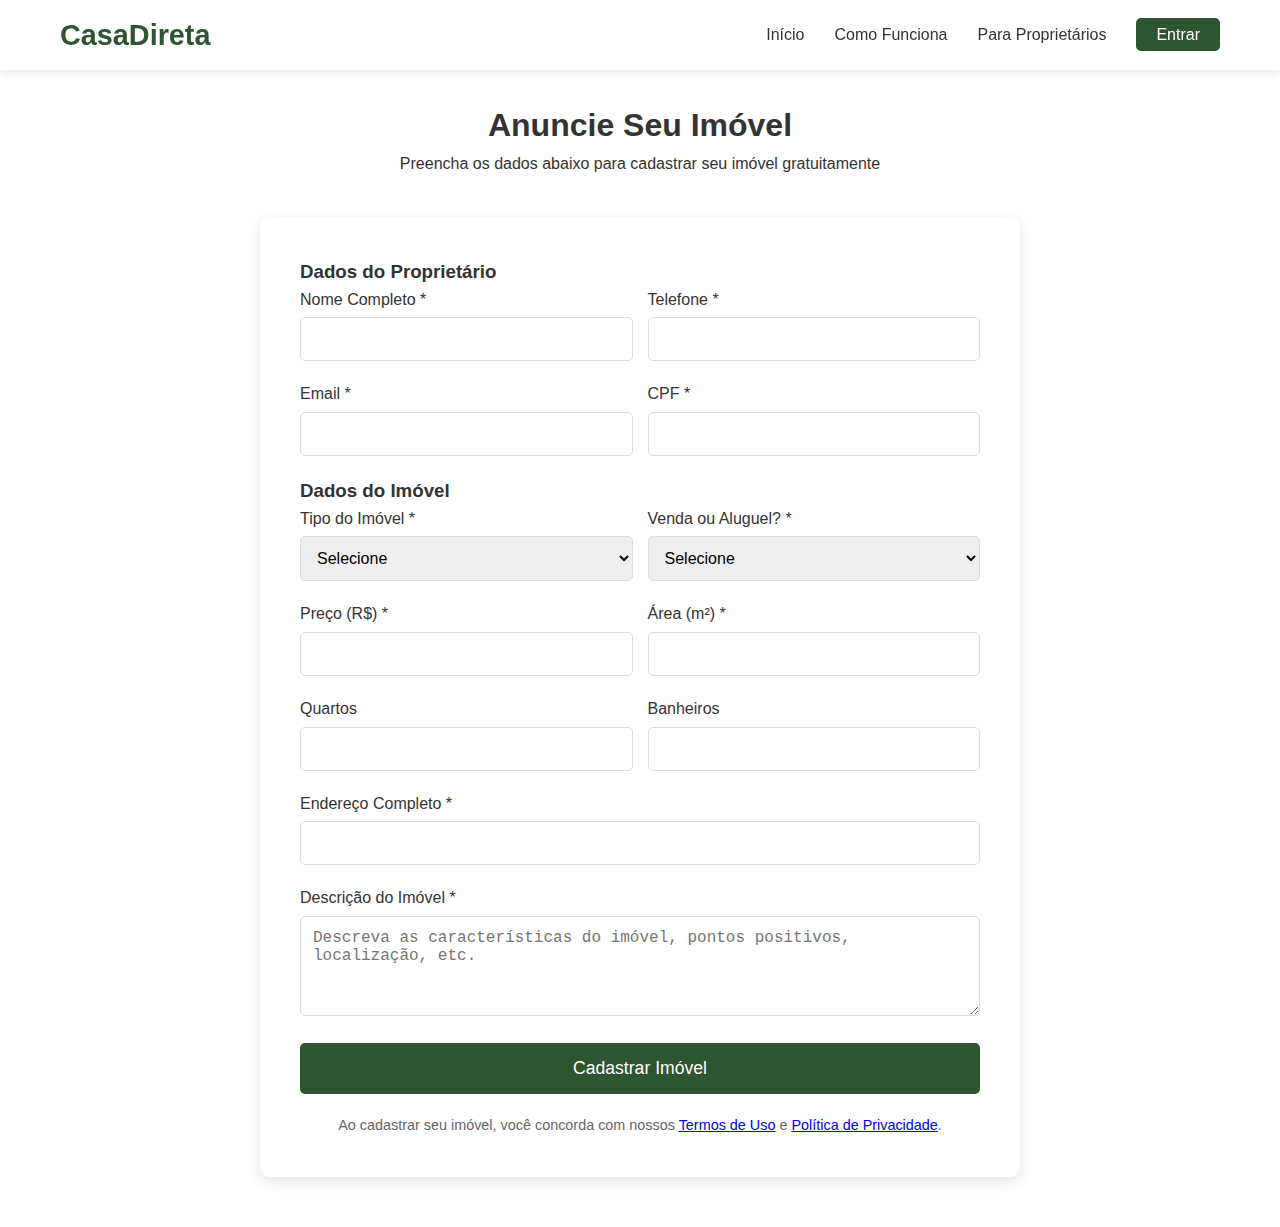
<file: Cadastro.html>
<!DOCTYPE html>
<html lang="pt-BR">
<head>
    <meta charset="UTF-8">
    <meta name="viewport" content="width=device-width, initial-scale=1.0">
    <title>Cadastro de Proprietário - CasaDireta</title>
    <link rel="stylesheet" href="style.css">
    <style>
        .cadastro-container {
            max-width: 800px;
            margin: 100px auto 50px;
            padding: 0 20px;
        }
        
        .cadastro-header {
            text-align: center;
            margin-bottom: 40px;
        }
        
        .cadastro-form {
            background: white;
            padding: 40px;
            border-radius: 10px;
            box-shadow: 0 5px 15px rgba(0,0,0,0.1);
        }
        
        .form-group {
            margin-bottom: 20px;
        }
        
        .form-group label {
            display: block;
            margin-bottom: 5px;
            font-weight: 500;
        }
        
        .form-group input,
        .form-group select,
        .form-group textarea {
            width: 100%;
            padding: 12px;
            border: 1px solid #ddd;
            border-radius: 5px;
            font-size: 1rem;
        }
        
        .form-group textarea {
            height: 100px;
            resize: vertical;
        }
        
        .form-row {
            display: grid;
            grid-template-columns: 1fr 1fr;
            gap: 15px;
        }
        
        .submit-btn {
            background: #2c5530;
            color: white;
            padding: 15px 30px;
            border: none;
            border-radius: 5px;
            font-size: 1.1rem;
            cursor: pointer;
            width: 100%;
            transition: background 0.3s;
        }
        
        .submit-btn:hover {
            background: #1e3a23;
        }
        
        .form-note {
            text-align: center;
            margin-top: 20px;
            color: #666;
            font-size: 0.9rem;
        }
    </style>
</head>
<body>
    <header>
        <nav class="navbar">
            <div class="nav-container">
                <h1 class="logo">CasaDireta</h1>
                <ul class="nav-menu">
                    <li><a href="index.html">Início</a></li>
                    <li><a href="index.html#como-funciona">Como Funciona</a></li>
                    <li><a href="index.html#para-proprietarios">Para Proprietários</a></li>
                    <li><a href="login.html" class="login-btn">Entrar</a></li>
                </ul>
            </div>
        </nav>
    </header>

    <div class="cadastro-container">
        <div class="cadastro-header">
            <h1>Anuncie Seu Imóvel</h1>
            <p>Preencha os dados abaixo para cadastrar seu imóvel gratuitamente</p>
        </div>

        <form class="cadastro-form" action="processa_cadastro.php" method="POST">
            <h3>Dados do Proprietário</h3>
            
            <div class="form-row">
                <div class="form-group">
                    <label for="nome">Nome Completo *</label>
                    <input type="text" id="nome" name="nome" required>
                </div>
                <div class="form-group">
                    <label for="telefone">Telefone *</label>
                    <input type="tel" id="telefone" name="telefone" required>
                </div>
            </div>
            
            <div class="form-row">
                <div class="form-group">
                    <label for="email">Email *</label>
                    <input type="email" id="email" name="email" required>
                </div>
                <div class="form-group">
                    <label for="cpf">CPF *</label>
                    <input type="text" id="cpf" name="cpf" required>
                </div>
            </div>

            <h3>Dados do Imóvel</h3>
            
            <div class="form-row">
                <div class="form-group">
                    <label for="tipo_imovel">Tipo do Imóvel *</label>
                    <select id="tipo_imovel" name="tipo_imovel" required>
                        <option value="">Selecione</option>
                        <option value="casa">Casa</option>
                        <option value="apartamento">Apartamento</option>
                        <option value="sobrado">Sobrado</option>
                        <option value="kitnet">Kitnet</option>
                        <option value="terreno">Terreno</option>
                    </select>
                </div>
                <div class="form-group">
                    <label for="transacao">Venda ou Aluguel? *</label>
                    <select id="transacao" name="transacao" required>
                        <option value="">Selecione</option>
                        <option value="venda">Venda</option>
                        <option value="aluguel">Aluguel</option>
                    </select>
                </div>
            </div>

            <div class="form-row">
                <div class="form-group">
                    <label for="preco">Preço (R$) *</label>
                    <input type="number" id="preco" name="preco" required>
                </div>
                <div class="form-group">
                    <label for="area">Área (m²) *</label>
                    <input type="number" id="area" name="area" required>
                </div>
            </div>

            <div class="form-row">
                <div class="form-group">
                    <label for="quartos">Quartos</label>
                    <input type="number" id="quartos" name="quartos" min="0">
                </div>
                <div class="form-group">
                    <label for="banheiros">Banheiros</label>
                    <input type="number" id="banheiros" name="banheiros" min="0">
                </div>
            </div>

            <div class="form-group">
                <label for="endereco">Endereço Completo *</label>
                <input type="text" id="endereco" name="endereco" required>
            </div>

            <div class="form-group">
                <label for="descricao">Descrição do Imóvel *</label>
                <textarea id="descricao" name="descricao" placeholder="Descreva as características do imóvel, pontos positivos, localização, etc." required></textarea>
            </div>

            <button type="submit" class="submit-btn">Cadastrar Imóvel</button>
            
            <p class="form-note">
                Ao cadastrar seu imóvel, você concorda com nossos <a href="#">Termos de Uso</a> e 
                <a href="#">Política de Privacidade</a>.
            </p>
        </form>
    </div>
</body>
</html>
</file>
<file: style.css>
* {
    margin: 0;
    padding: 0;
    box-sizing: border-box;
}

body {
    font-family: 'Arial', sans-serif;
    line-height: 1.6;
    color: #333;
}

.container {
    max-width: 1200px;
    margin: 0 auto;
    padding: 0 20px;
}

/* Navbar */
.navbar {
    background: #fff;
    box-shadow: 0 2px 10px rgba(0,0,0,0.1);
    position: fixed;
    width: 100%;
    top: 0;
    z-index: 1000;
}

.nav-container {
    max-width: 1200px;
    margin: 0 auto;
    padding: 0 20px;
    display: flex;
    justify-content: space-between;
    align-items: center;
    height: 70px;
}

.logo {
    color: #2c5530;
    font-size: 1.8rem;
    font-weight: bold;
}

.nav-menu {
    display: flex;
    list-style: none;
    gap: 30px;
}

.nav-menu a {
    text-decoration: none;
    color: #333;
    font-weight: 500;
    transition: color 0.3s;
}

.nav-menu a:hover {
    color: #2c5530;
}

.login-btn {
    background: #2c5530;
    color: white !important;
    padding: 8px 20px;
    border-radius: 5px;
}

/* Hero Section */
.hero {
    background: linear-gradient(135deg, #2c5530 0%, #4a7c59 100%);
    color: white;
    padding: 150px 0 100px;
    text-align: center;
}

.hero-content h1 {
    font-size: 3rem;
    margin-bottom: 20px;
}

.hero-content p {
    font-size: 1.2rem;
    margin-bottom: 40px;
    opacity: 0.9;
}

.search-form {
    max-width: 800px;
    margin: 0 auto;
}

.search-inputs {
    display: grid;
    grid-template-columns: 2fr 1fr 1fr auto;
    gap: 15px;
    padding: 20px;
    background: rgba(255,255,255,0.1);
    border-radius: 10px;
    backdrop-filter: blur(10px);
}

.search-inputs input,
.search-inputs select {
    padding: 12px;
    border: none;
    border-radius: 5px;
    font-size: 1rem;
}

.search-inputs button {
    background: #ff6b35;
    color: white;
    border: none;
    padding: 12px 30px;
    border-radius: 5px;
    font-size: 1rem;
    cursor: pointer;
    transition: background 0.3s;
}

.search-inputs button:hover {
    background: #e55a2b;
}

/* How It Works */
.how-it-works {
    padding: 80px 0;
    background: #f8f9fa;
}

.how-it-works h2 {
    text-align: center;
    font-size: 2.5rem;
    margin-bottom: 50px;
    color: #2c5530;
}

.steps {
    display: grid;
    grid-template-columns: repeat(3, 1fr);
    gap: 40px;
}

.step {
    text-align: center;
    padding: 30px;
}

.step-number {
    width: 60px;
    height: 60px;
    background: #2c5530;
    color: white;
    border-radius: 50%;
    display: flex;
    align-items: center;
    justify-content: center;
    font-size: 1.5rem;
    font-weight: bold;
    margin: 0 auto 20px;
}

.step h3 {
    font-size: 1.5rem;
    margin-bottom: 15px;
    color: #2c5530;
}

/* For Owners */
.for-owners {
    padding: 80px 0;
}

.owner-content {
    display: grid;
    grid-template-columns: 1fr 1fr;
    gap: 60px;
    align-items: center;
}

.owner-text h2 {
    font-size: 2.5rem;
    margin-bottom: 20px;
    color: #2c5530;
}

.owner-text p {
    font-size: 1.1rem;
    margin-bottom: 30px;
    color: #666;
}

.owner-text ul {
    list-style: none;
    margin-bottom: 30px;
}

.owner-text li {
    padding: 8px 0;
    font-size: 1.1rem;
}

.cta-button {
    display: inline-block;
    background: #2c5530;
    color: white;
    padding: 15px 30px;
    text-decoration: none;
    border-radius: 5px;
    font-size: 1.1rem;
    transition: background 0.3s;
}

.cta-button:hover {
    background: #1e3a23;
}

.owner-image img {
    width: 100%;
    border-radius: 10px;
    box-shadow: 0 10px 30px rgba(0,0,0,0.2);
}

/* Footer */
footer {
    background: #2c5530;
    color: white;
    padding: 50px 0 20px;
}

.footer-content {
    display: grid;
    grid-template-columns: 2fr 1fr 1fr;
    gap: 40px;
    margin-bottom: 30px;
}

.footer-section h3,
.footer-section h4 {
    margin-bottom: 20px;
}

.footer-section ul {
    list-style: none;
}

.footer-section ul li {
    margin-bottom: 10px;
}

.footer-section a {
    color: #ccc;
    text-decoration: none;
    transition: color 0.3s;
}

.footer-section a:hover {
    color: white;
}

.footer-bottom {
    text-align: center;
    padding-top: 20px;
    border-top: 1px solid #4a7c59;
    color: #ccc;
}

/* Responsive */
@media (max-width: 768px) {
    .nav-menu {
        display: none;
    }
    
    .hero-content h1 {
        font-size: 2rem;
    }
    
    .search-inputs {
        grid-template-columns: 1fr;
    }
    
    .steps {
        grid-template-columns: 1fr;
    }
    
    .owner-content {
        grid-template-columns: 1fr;
    }
    
    .footer-content {
        grid-template-columns: 1fr;
    }
}
</file>
